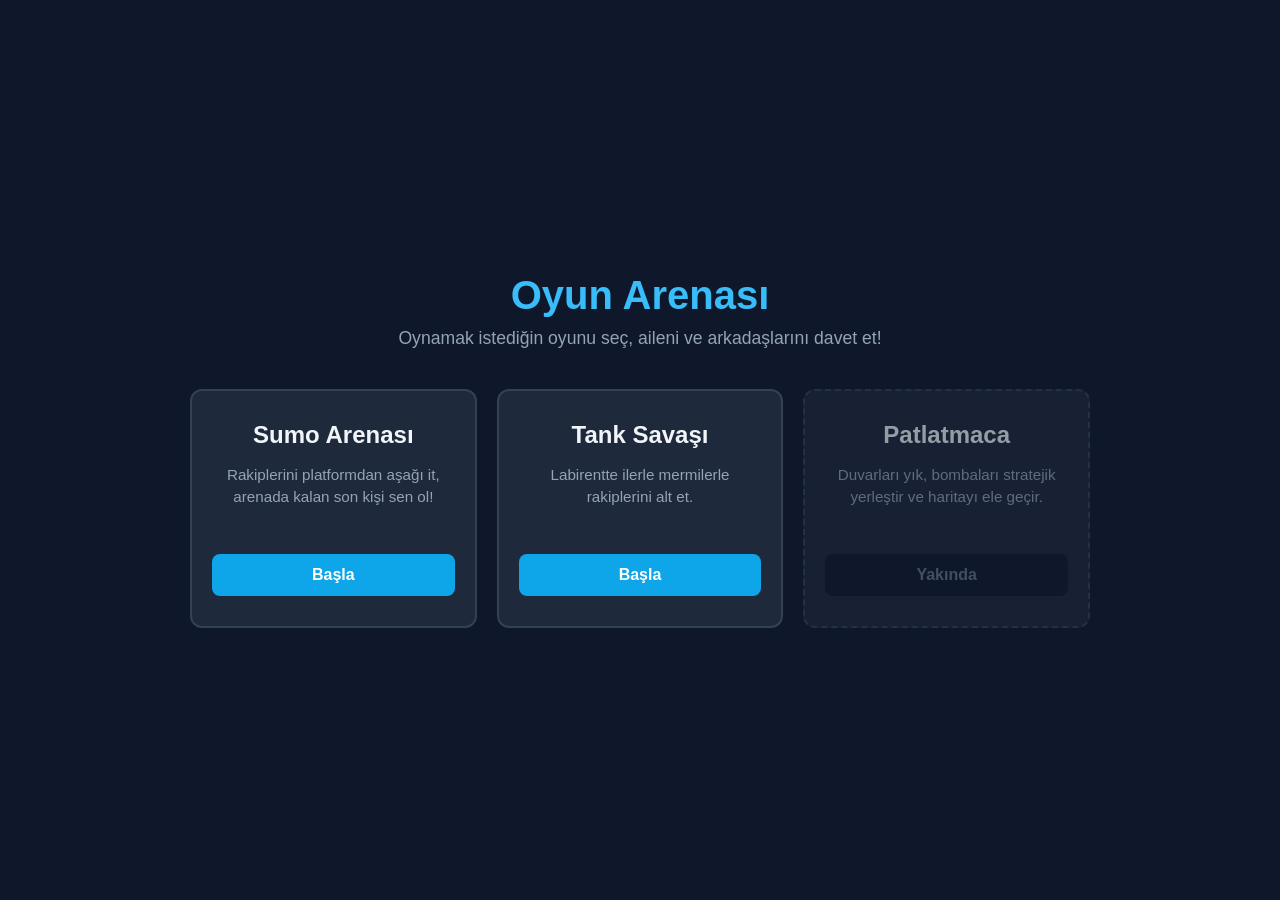
<file: index.html>
<!DOCTYPE html>
<html lang="tr">
<head>
    <meta charset="UTF-8">
    <meta name="viewport" content="width=device-width, initial-scale=1.0">
    <title>Çok Oyunculu Oyun Arenası</title>
    <link rel="stylesheet" href="style.css">
</head>
<body>
    <div class="container">
        <header>
            <h1>Oyun Arenası</h1>
            <p>Oynamak istediğin oyunu seç, aileni ve arkadaşlarını davet et!</p>
        </header>

        <div class="game-grid">
            <!-- Sumo Arenası Kartı (Aktif) -->
            <div class="game-card">
                <h2>Sumo Arenası</h2>
                <p>Rakiplerini platformdan aşağı it, arenada kalan son kişi sen ol!</p>
                <div class="card-actions">
                    <!-- Tıklandığında sumo klasöründeki oyuna yönlendirecek -->
                    <button class="btn-primary" onclick="window.location.href='sumo/sumo.html'">Başla</button>
                </div>
            </div>

            <!-- Tank Savaşı Kartı (Yapım Aşamasında) -->
            <div class="game-card">
                <h2>Tank Savaşı</h2>
                <p>Labirentte ilerle mermilerle rakiplerini alt et.</p>
                <div class="card-actions">
                    <button class="btn-primary" onclick="window.location.href='https://ahbatankgame.onrender.com/'">Başla</button>
                </div>
            </div>

            <!-- Patlatmaca Kartı (Yapım Aşamasında) -->
            <div class="game-card disabled">
                <h2>Patlatmaca</h2>
                <p>Duvarları yık, bombaları stratejik yerleştir ve haritayı ele geçir.</p>
                <div class="card-actions">
                    <button class="btn-disabled" disabled>Yakında</button>
                </div>
            </div>
        </div>
    </div>
</body>
</html>
</file>
<file: style.css>
* {
    margin: 0;
    padding: 0;
    box-sizing: border-box;
    font-family: 'Segoe UI', Tahoma, Geneva, Verdana, sans-serif;
}

body {
    background-color: #0f172a; /* Koyu lacivert arka plan */
    color: #f8fafc;
    display: flex;
    justify-content: center;
    align-items: center;
    min-height: 100vh;
    padding: 20px;
}

.container {
    max-width: 900px;
    width: 100%;
}

header {
    text-align: center;
    margin-bottom: 40px;
}

header h1 {
    font-size: 2.5rem;
    color: #38bdf8; /* Açık mavi vurgu rengi */
    margin-bottom: 10px;
}

header p {
    color: #94a3b8;
    font-size: 1.1rem;
}

/* Kartları yan yana dizen ve mobilde alt alta alan Grid yapısı */
.game-grid {
    display: grid;
    grid-template-columns: repeat(auto-fit, minmax(250px, 1fr));
    gap: 20px;
}

.game-card {
    background-color: #1e293b;
    border: 2px solid #334155;
    border-radius: 12px;
    padding: 30px 20px;
    text-align: center;
    transition: transform 0.2s, border-color 0.2s;
}

.game-card:hover:not(.disabled) {
    transform: translateY(-5px);
    border-color: #38bdf8;
}

.game-card h2 {
    font-size: 1.5rem;
    margin-bottom: 15px;
    color: #f1f5f9;
}

.game-card p {
    color: #94a3b8;
    font-size: 0.95rem;
    margin-bottom: 25px;
    line-height: 1.5;
    min-height: 65px;
}

.card-actions {
    display: flex;
    flex-direction: column;
    gap: 12px;
}

button {
    padding: 12px;
    border: none;
    border-radius: 8px;
    font-size: 1rem;
    font-weight: bold;
    cursor: pointer;
    transition: background-color 0.2s;
    width: 100%;
}

.btn-primary {
    background-color: #0ea5e9;
    color: white;
}

.btn-primary:hover {
    background-color: #0284c7;
}

.btn-secondary {
    background-color: #334155;
    color: white;
}

.btn-secondary:hover {
    background-color: #475569;
}

/* Yapım aşamasında olan oyunlar için stiller */
.disabled {
    opacity: 0.6;
    border-style: dashed;
}

.btn-disabled {
    background-color: #0f172a;
    color: #64748b;
    cursor: not-allowed;
}
</file>
